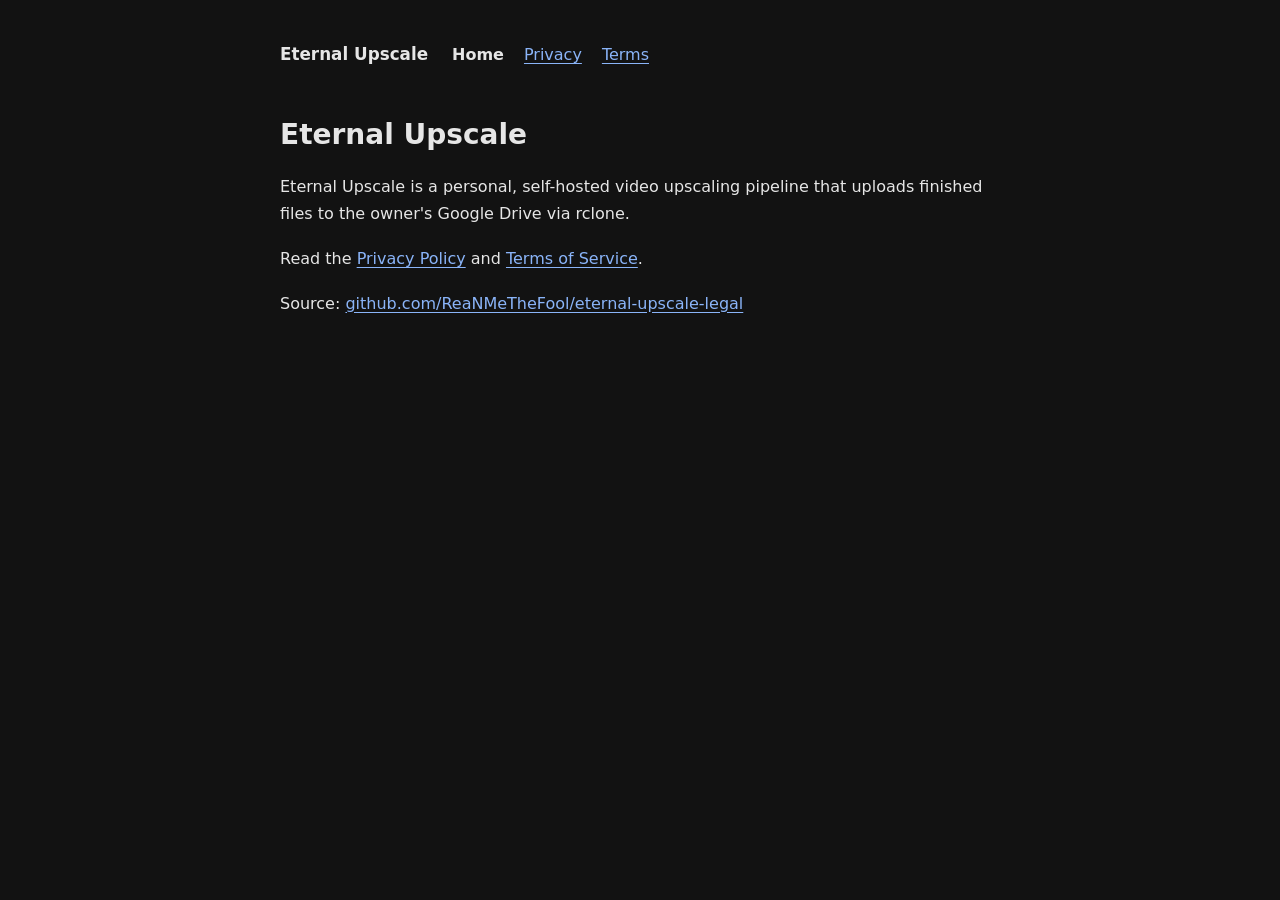
<file: index.html>
<!doctype html>
<html lang="en">
<head>
  <meta charset="utf-8">
  <meta name="viewport" content="width=device-width, initial-scale=1">
  <title>Eternal Upscale</title>
  <meta name="description" content="Eternal Upscale is a personal, self-hosted video upscaling pipeline that uploads finished files to the owner's Google Drive via rclone.">
  <link rel="stylesheet" href="style.css">
</head>
<body>
  <header class="site-header">
    <span class="site-title">Eternal Upscale</span>
    <nav aria-label="Primary">
      <a href="index.html" aria-current="page">Home</a>
      <a href="privacy.html">Privacy</a>
      <a href="terms.html">Terms</a>
    </nav>
  </header>

  <main>
    <h1>Eternal Upscale</h1>
    <p>Eternal Upscale is a personal, self-hosted video upscaling pipeline that uploads finished files to the owner's Google Drive via rclone.</p>
    <p>Read the <a href="privacy.html">Privacy Policy</a> and <a href="terms.html">Terms of Service</a>.</p>
    <p>Source: <a href="https://github.com/ReaNMeTheFool/eternal-upscale-legal">github.com/ReaNMeTheFool/eternal-upscale-legal</a></p>
  </main>
</body>
</html>
</file>
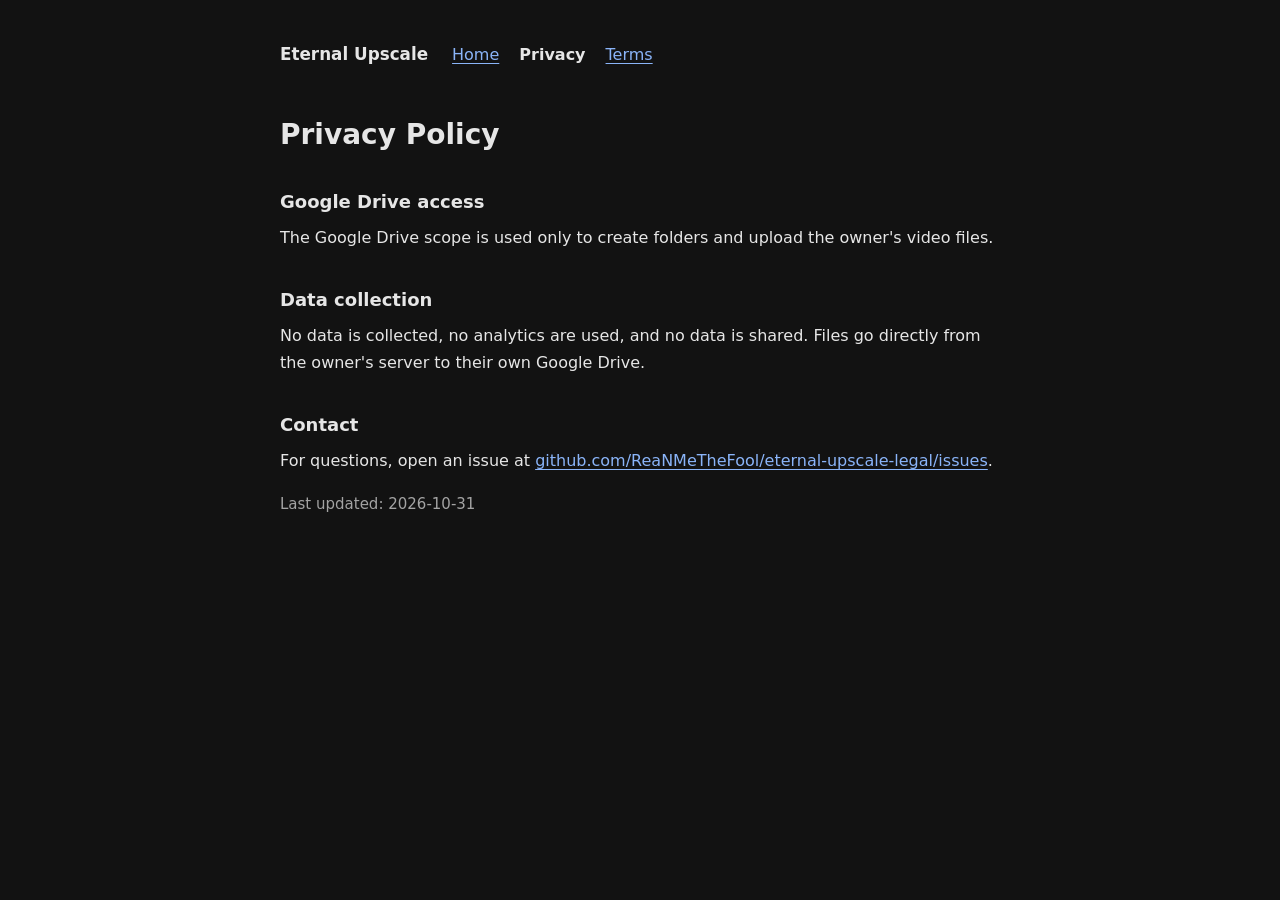
<file: privacy.html>
<!doctype html>
<html lang="en">
<head>
  <meta charset="utf-8">
  <meta name="viewport" content="width=device-width, initial-scale=1">
  <title>Privacy Policy - Eternal Upscale</title>
  <meta name="description" content="How Eternal Upscale uses Google Drive access and handles data.">
  <link rel="stylesheet" href="style.css">
</head>
<body>
  <header class="site-header">
    <span class="site-title">Eternal Upscale</span>
    <nav aria-label="Primary">
      <a href="index.html">Home</a>
      <a href="privacy.html" aria-current="page">Privacy</a>
      <a href="terms.html">Terms</a>
    </nav>
  </header>

  <main>
    <h1>Privacy Policy</h1>

    <h2>Google Drive access</h2>
    <p>The Google Drive scope is used only to create folders and upload the owner's video files.</p>

    <h2>Data collection</h2>
    <p>No data is collected, no analytics are used, and no data is shared. Files go directly from the owner's server to their own Google Drive.</p>

    <h2>Contact</h2>
    <p>For questions, open an issue at <a href="https://github.com/ReaNMeTheFool/eternal-upscale-legal/issues">github.com/ReaNMeTheFool/eternal-upscale-legal/issues</a>.</p>

    <p class="meta">Last updated: <time datetime="2026-10-31">2026-10-31</time></p>
  </main>
</body>
</html>
</file>
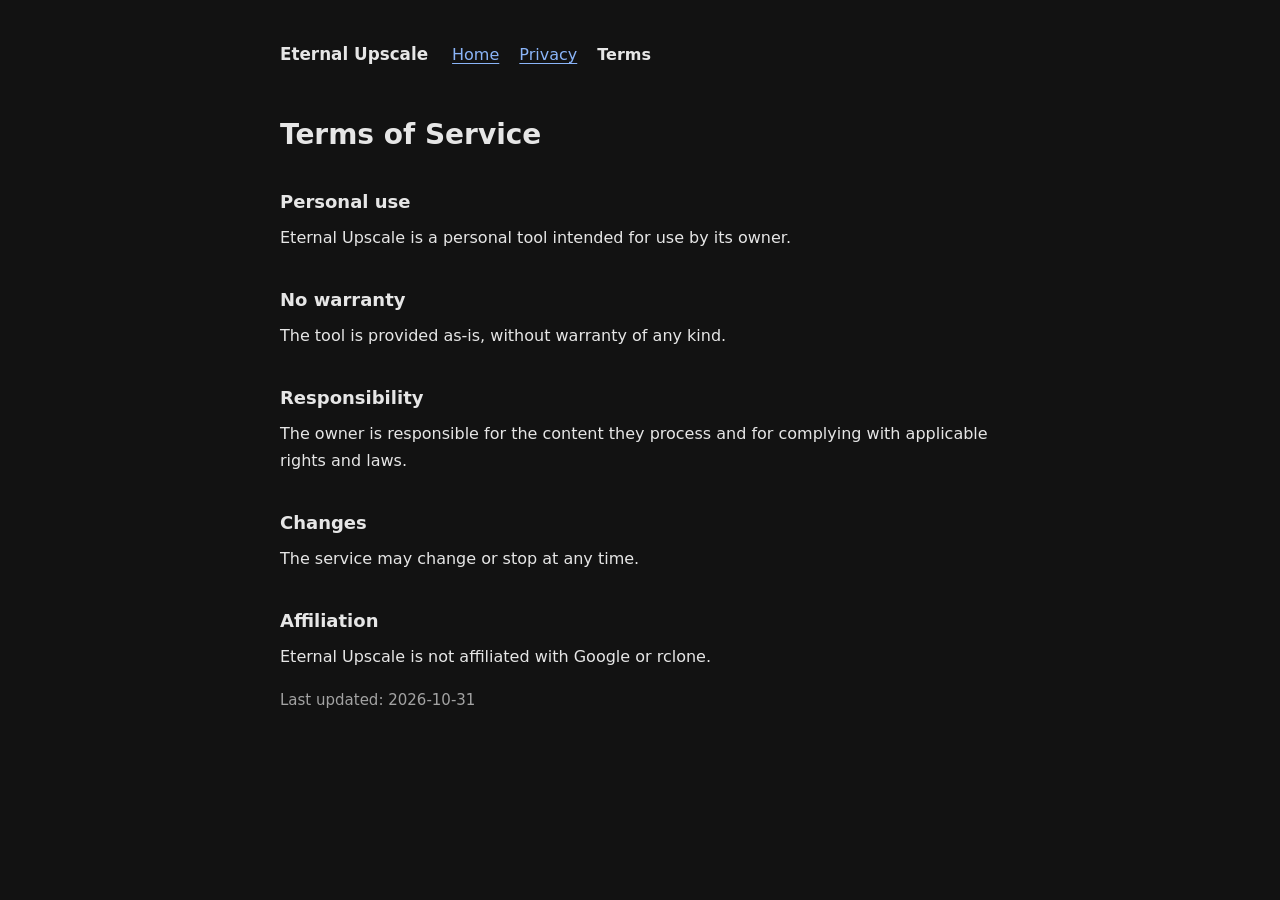
<file: terms.html>
<!doctype html>
<html lang="en">
<head>
  <meta charset="utf-8">
  <meta name="viewport" content="width=device-width, initial-scale=1">
  <title>Terms of Service - Eternal Upscale</title>
  <meta name="description" content="Terms of service for Eternal Upscale.">
  <link rel="stylesheet" href="style.css">
</head>
<body>
  <header class="site-header">
    <span class="site-title">Eternal Upscale</span>
    <nav aria-label="Primary">
      <a href="index.html">Home</a>
      <a href="privacy.html">Privacy</a>
      <a href="terms.html" aria-current="page">Terms</a>
    </nav>
  </header>

  <main>
    <h1>Terms of Service</h1>

    <h2>Personal use</h2>
    <p>Eternal Upscale is a personal tool intended for use by its owner.</p>

    <h2>No warranty</h2>
    <p>The tool is provided as-is, without warranty of any kind.</p>

    <h2>Responsibility</h2>
    <p>The owner is responsible for the content they process and for complying with applicable rights and laws.</p>

    <h2>Changes</h2>
    <p>The service may change or stop at any time.</p>

    <h2>Affiliation</h2>
    <p>Eternal Upscale is not affiliated with Google or rclone.</p>

    <p class="meta">Last updated: <time datetime="2026-10-31">2026-10-31</time></p>
  </main>
</body>
</html>
</file>
<file: style.css>
:root {
  color-scheme: dark;
  --bg: #121212;
  --text: #e6e6e6;
  --muted: #a3a3a3;
  --link: #8ab4f8;
  --link-hover: #b6cffb;
}

html {
  background-color: var(--bg);
}

body {
  margin: 0 auto;
  max-width: 720px;
  padding: 2.5rem 1.25rem 4rem;
  background-color: var(--bg);
  color: var(--text);
  font-family: system-ui, -apple-system, "Segoe UI", Roboto, Helvetica, Arial, sans-serif;
  font-size: 1rem;
  line-height: 1.7;
}

.site-header {
  display: flex;
  flex-wrap: wrap;
  align-items: baseline;
  gap: 0.75rem 1.5rem;
  margin-bottom: 3rem;
}

.site-title {
  font-size: 1.05rem;
  font-weight: 600;
}

.site-header nav {
  display: flex;
  flex-wrap: wrap;
  gap: 1.25rem;
}

h1 {
  font-size: 1.75rem;
  line-height: 1.3;
  margin: 0 0 1.25rem;
}

h2 {
  font-size: 1.125rem;
  line-height: 1.4;
  margin: 2.25rem 0 0.6rem;
}

p {
  margin: 0 0 1.1rem;
}

a {
  color: var(--link);
  text-decoration: underline;
  text-underline-offset: 0.18em;
  overflow-wrap: anywhere;
}

a:hover {
  color: var(--link-hover);
}

a:focus-visible {
  outline: 2px solid var(--link);
  outline-offset: 3px;
  border-radius: 2px;
}

nav a[aria-current="page"] {
  color: var(--text);
  font-weight: 600;
  text-decoration: none;
}

.meta {
  color: var(--muted);
  font-size: 0.9375rem;
}

@media (max-width: 480px) {
  h1 {
    font-size: 1.5rem;
  }
}
</file>
